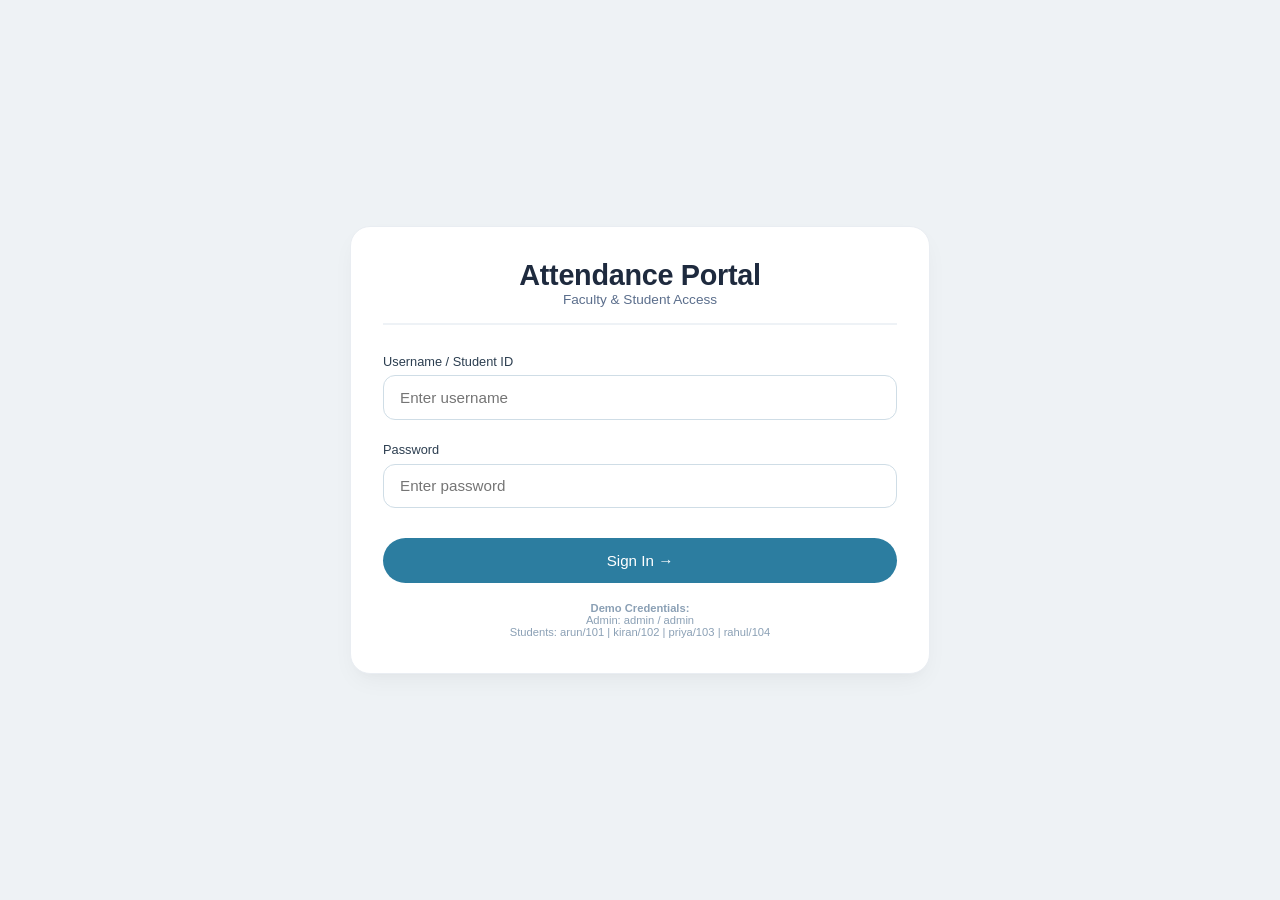
<file: index.html>
<!DOCTYPE html>
<html lang="en">
<head>
  <meta charset="UTF-8">
  <meta name="viewport" content="width=device-width, initial-scale=1.0">
  <title>Login | Attendance System</title>
  <link rel="stylesheet" href="style.css">
</head>
<body>
  <div class="card">
    <div class="header">
      <h1>Attendance Portal</h1>
      <div class="sub">Faculty & Student Access</div>
    </div>

    <div class="form-group">
      <label>Username / Student ID</label>
      <input type="text" id="username" placeholder="Enter username" autocomplete="off">
    </div>

    <div class="form-group">
      <label>Password</label>
      <input type="password" id="password" placeholder="Enter password">
    </div>

    <button id="loginBtn">Sign In →</button>

    <div id="msg" class="message-area" style="display: none;"></div>

    <div class="footer-note" style="margin-top: 1.2rem;">
      <strong>Demo Credentials:</strong><br>
      Admin: admin / admin<br>
      Students: arun/101 | kiran/102 | priya/103 | rahul/104
    </div>
  </div>

  <script src="script.js"></script>
  <script>
    document.getElementById('loginBtn')?.addEventListener('click', login);
  </script>
</body>
</html>
</file>
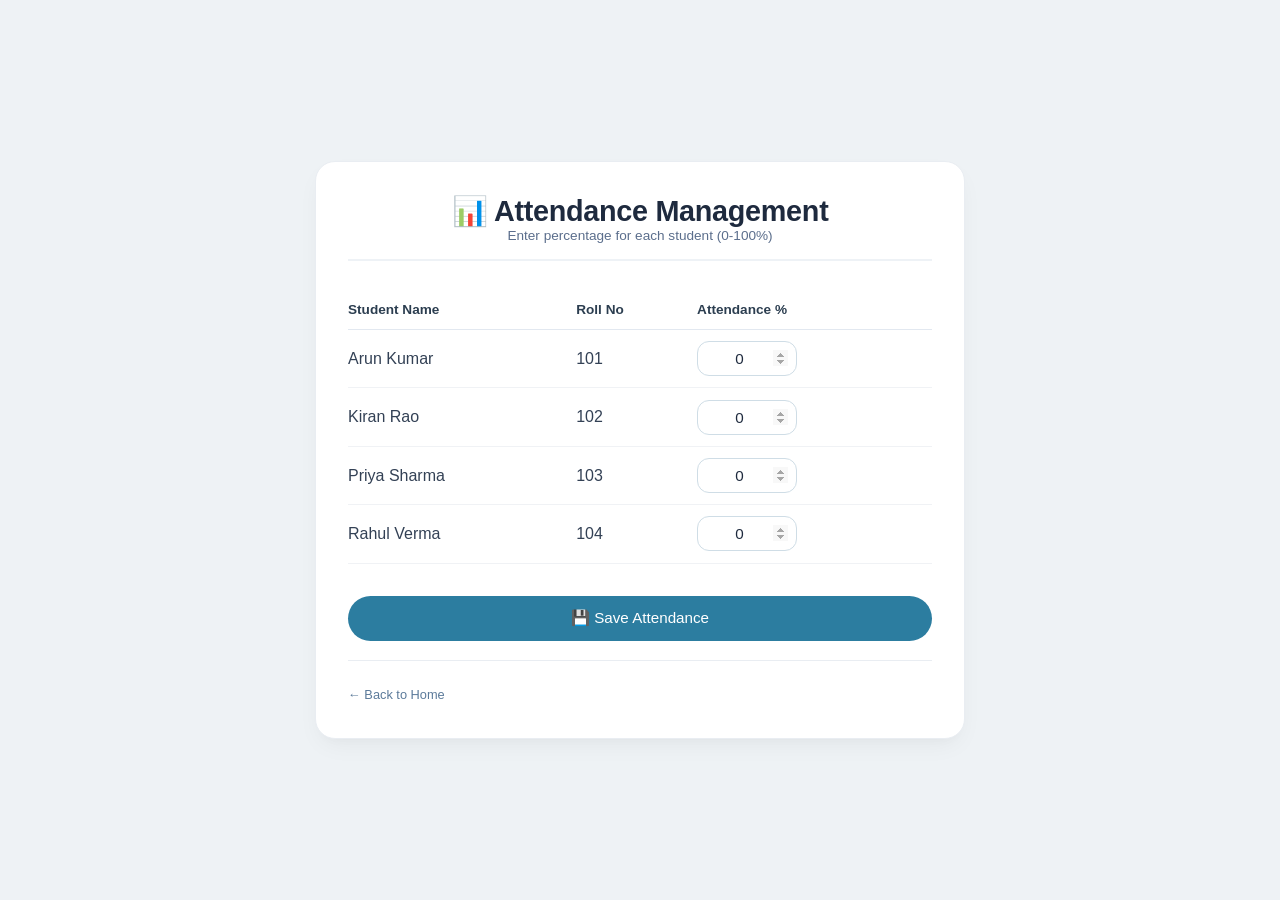
<file: admin.html>
<!DOCTYPE html>
<html lang="en">
<head>
  <meta charset="UTF-8">
  <meta name="viewport" content="width=device-width, initial-scale=1.0">
  <title>Admin Panel | Enter Attendance</title>
  <link rel="stylesheet" href="style.css">
</head>
<body>
  <div class="card" style="max-width: 650px;">
    <div class="header">
      <h1>📊 Attendance Management</h1>
      <div class="sub">Enter percentage for each student (0-100%)</div>
    </div>

    <table class="attendance-table">
      <thead>
        <tr>
          <th>Student Name</th>
          <th>Roll No</th>
          <th>Attendance %</th>
        </tr>
      </thead>
      <tbody>
        <tr><td>Arun Kumar</td><td>101</td><td><input type="number" id="arun_percent" class="percentage-input" min="0" max="100" value="0"></td></tr>
        <tr><td>Kiran Rao</td><td>102</td><td><input type="number" id="kiran_percent" class="percentage-input" min="0" max="100" value="0"></td></tr>
        <tr><td>Priya Sharma</td><td>103</td><td><input type="number" id="priya_percent" class="percentage-input" min="0" max="100" value="0"></td></tr>
        <tr><td>Rahul Verma</td><td>104</td><td><input type="number" id="rahul_percent" class="percentage-input" min="0" max="100" value="0"></td></tr>
      </tbody>
    </table>

    <button id="adminSaveBtn">💾 Save Attendance</button>
    <div id="adminMsg" class="message-area" style="display: none;"></div>
    <div id="lastUpdatedInfo" style="font-size: 0.7rem; color: #6c8db0; text-align: center; margin-top: 0.8rem;"></div>
    <hr>
    <a href="home.html" class="back-link">← Back to Home</a>
  </div>
  <script src="script.js"></script>
</body>
</html>
</file>
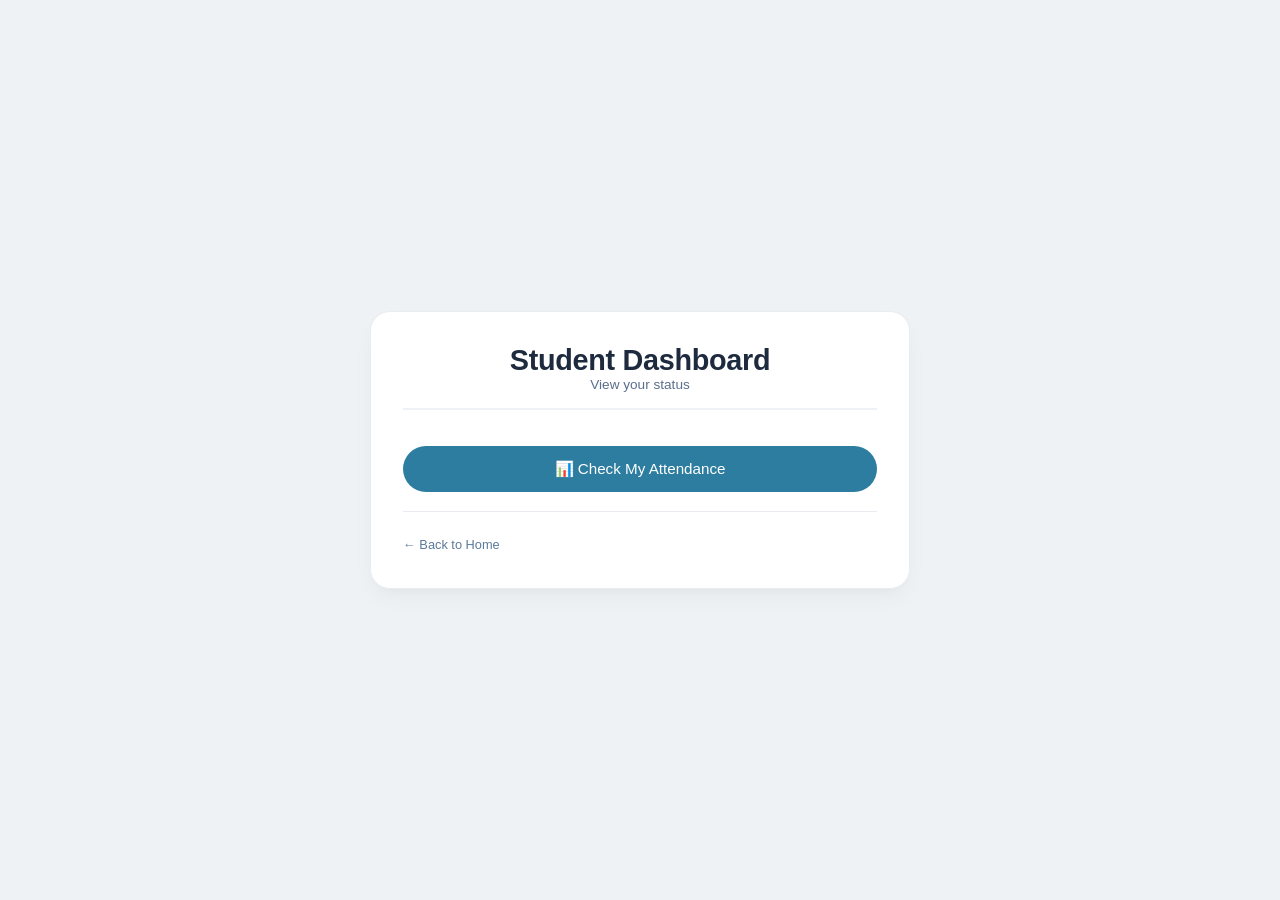
<file: dashboard.html>
<!DOCTYPE html>
<html lang="en">
<head>
  <meta charset="UTF-8">
  <meta name="viewport" content="width=device-width, initial-scale=1.0">
  <title>Student Dashboard</title>
  <link rel="stylesheet" href="style.css">
</head>
<body>
  <div class="card" style="max-width: 540px;">
    <div class="header">
      <h1>Student Dashboard</h1>
      <div class="sub">View your status</div>
    </div>

    <div id="studentProfileContainer"></div>
    <button id="checkAttendanceBtn">📊 Check My Attendance</button>
    <div id="attendanceResult"></div>
    <div id="warningContainer"></div>

    <hr>
    <a href="home.html" class="back-link">← Back to Home</a>
  </div>
  <script src="script.js"></script>
</body>
</html>
</file>
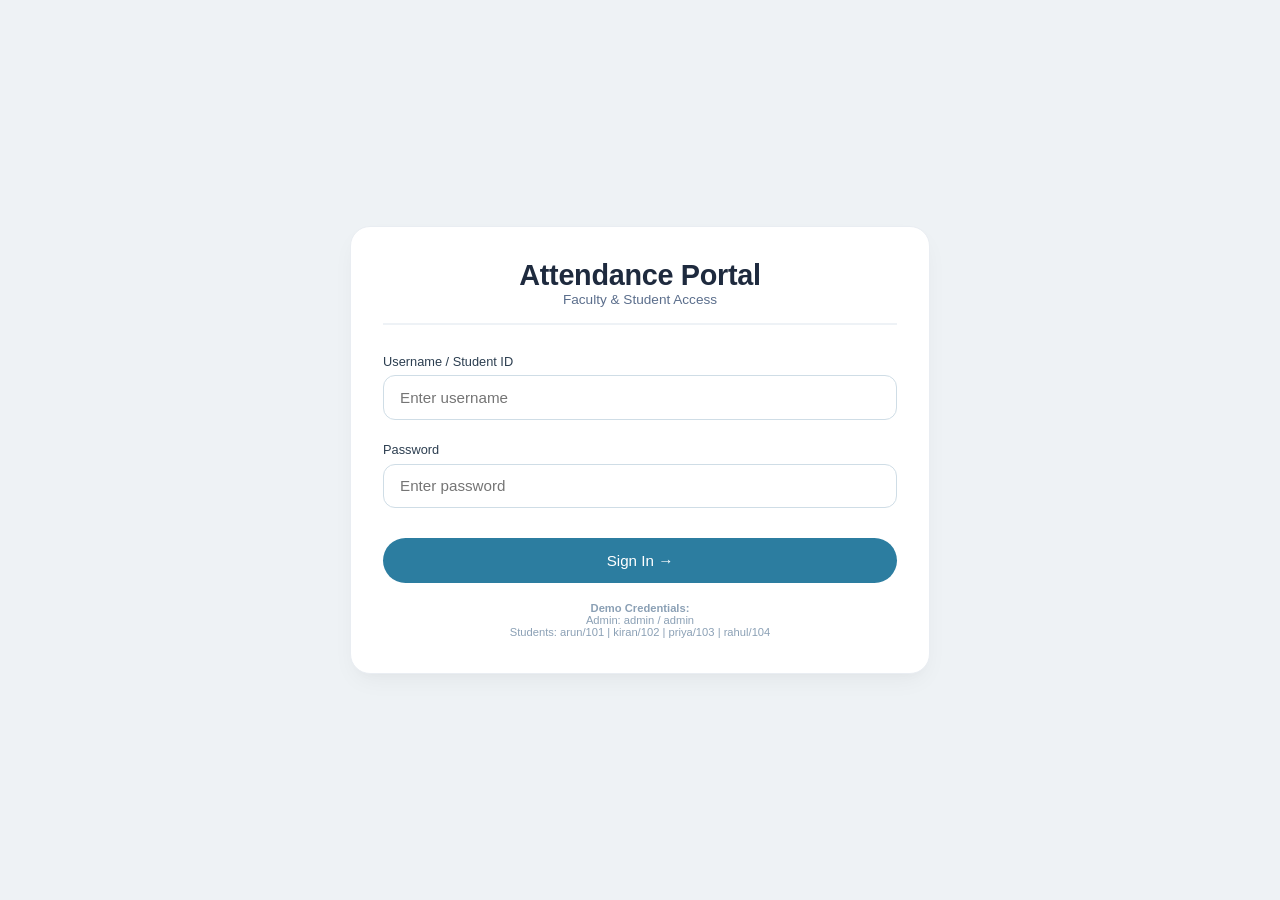
<file: home.html>
<!DOCTYPE html>
<html lang="en">
<head>
  <meta charset="UTF-8">
  <meta name="viewport" content="width=device-width, initial-scale=1.0">
  <title>Home | Attendance System</title>
  <link rel="stylesheet" href="style.css">
</head>
<body>
  <div class="card" style="max-width: 500px; text-align: center;">
    <div class="header">
      <h1>Welcome</h1>
      <div class="sub" id="welcomeUser">Access your portal below</div>
    </div>

    <div id="adminOptions" style="display: none;">
      <p style="margin-bottom: 1.5rem; color: #5b6e8c;">Logged in as: <strong>Faculty Administrator</strong></p>
      <a href="admin.html"><button>📝 Manage Attendance</button></a>
    </div>

    <div id="studentOptions" style="display: none;">
      <p style="margin-bottom: 1.5rem; color: #5b6e8c;">Logged in as: <strong id="displayStudentName">Student</strong></p>
      <a href="dashboard.html"><button>📊 View Dashboard</button></a>
    </div>

    <hr>
    <a href="index.html" class="back-link" onclick="localStorage.removeItem('key')">← Logout</a>
  </div>

  <script src="script.js"></script>
  <script>
    const userKey = localStorage.getItem("key");
    if (userKey === 'admin') {
      document.getElementById('adminOptions').style.display = 'block';
    } else if (userKey) {
      document.getElementById('studentOptions').style.display = 'block';
      document.getElementById('displayStudentName').innerText = userKey.toUpperCase();
    } else {
      window.location.href = "index.html";
    }
  </script>
</body>
</html>
</file>
<file: style.css>
* {
  margin: 0;
  padding: 0;
  box-sizing: border-box;
}

body {
  font-family: 'Inter', -apple-system, BlinkMacSystemFont, 'Segoe UI', Roboto, 'Helvetica Neue', sans-serif;
  background: #eef2f5;
  min-height: 100vh;
  display: flex;
  align-items: center;
  justify-content: center;
  padding: 2rem 1rem;
}

.card {
  background: #ffffff;
  border-radius: 20px;
  box-shadow: 0 10px 25px -5px rgba(0, 0, 0, 0.05), 0 8px 10px -6px rgba(0, 0, 0, 0.02);
  width: 100%;
  max-width: 580px;
  padding: 2rem 2rem 2.2rem 2rem;
  border: 1px solid #e9edf2;
}

.header {
  text-align: center;
  margin-bottom: 1.8rem;
  border-bottom: 2px solid #eef2f6;
  padding-bottom: 1rem;
}

.header h1 {
  font-size: 1.8rem;
  font-weight: 600;
  color: #1e2a3e;
  letter-spacing: -0.3px;
}

.header .sub {
  font-size: 0.85rem;
  color: #5b6e8c;
}

.form-group {
  margin-bottom: 1.4rem;
}

label {
  display: block;
  font-size: 0.8rem;
  font-weight: 500;
  color: #2c3e50;
  margin-bottom: 0.4rem;
}

input {
  width: 100%;
  padding: 0.8rem 1rem;
  font-size: 0.95rem;
  border: 1px solid #cfdde6;
  border-radius: 12px;
  background: #fff;
  transition: 0.2s;
  outline: none;
  color: #1e2a3e;
}

input:focus {
  border-color: #2c7da0;
  box-shadow: 0 0 0 3px rgba(44, 125, 160, 0.1);
}

input[type="number"] {
  -moz-appearance: textfield;
}

input[type="number"]::-webkit-inner-spin-button,
input[type="number"]::-webkit-outer-spin-button {
  opacity: 0.5;
}

button {
  width: 100%;
  background: #2c7da0;
  color: white;
  border: none;
  padding: 0.85rem;
  font-size: 0.95rem;
  font-weight: 500;
  border-radius: 40px;
  cursor: pointer;
  transition: all 0.2s;
  margin-top: 0.5rem;
  font-family: inherit;
}

button:hover {
  background: #1f5e7a;
  transform: translateY(-1px);
}

button.secondary {
  background: #eef2f6;
  color: #2c3e50;
}

button.secondary:hover {
  background: #e2e8f0;
  transform: none;
}

.message-area {
  margin-top: 1.2rem;
  padding: 0.75rem;
  text-align: center;
  font-size: 0.85rem;
  border-radius: 12px;
  background: #f8fafc;
  color: #c2410c;
  font-weight: 500;
}

.message-area.success {
  background: #e6f7ec;
  color: #2e7d32;
}

.attendance-table {
  width: 100%;
  border-collapse: collapse;
  margin: 1.2rem 0 1.5rem;
}

.attendance-table th {
  text-align: left;
  padding: 0.75rem 0.5rem 0.75rem 0;
  font-weight: 600;
  color: #2c3e50;
  border-bottom: 1px solid #e2e8f0;
  font-size: 0.85rem;
}

.attendance-table td {
  padding: 0.7rem 0.5rem 0.7rem 0;
  border-bottom: 1px solid #f0f2f5;
  color: #334155;
}

.percentage-input {
  width: 100px;
  padding: 0.5rem;
  text-align: center;
}

.student-profile {
  background: #f8fafc;
  border-radius: 18px;
  padding: 1rem 1.2rem;
  text-align: center;
  margin: 1rem 0 1.2rem;
  border: 1px solid #eef2f8;
}

.student-name {
  font-size: 1.4rem;
  font-weight: 600;
  color: #0f2b3d;
}

.student-roll {
  font-size: 0.85rem;
  color: #4b6a8b;
  margin-top: 0.2rem;
}

.attendance-result {
  background: #f9fbfd;
  border-radius: 20px;
  padding: 1.4rem;
  text-align: center;
  margin: 1rem 0 0.5rem;
  border: 1px solid #e6edf4;
}

.percentage-big {
  font-size: 3rem;
  font-weight: 700;
  color: #1e4663;
  line-height: 1;
}

.status-text {
  font-size: 1rem;
  color: #2c7da0;
  font-weight: 500;
  margin-top: 0.5rem;
}

.warning-message {
  background: #fff5ea;
  border-left: 4px solid #e67e22;
  padding: 0.8rem 1rem;
  border-radius: 12px;
  margin-top: 1rem;
  font-size: 0.85rem;
  color: #b45f1b;
}

.success-message {
  background: #e8f5e9;
  border-left: 4px solid #4caf50;
  padding: 0.8rem 1rem;
  border-radius: 12px;
  margin-top: 1rem;
  font-size: 0.85rem;
  color: #2e7d32;
}

hr {
  margin: 1.2rem 0 0.8rem;
  border: none;
  border-top: 1px solid #e9edf2;
}

.back-link {
  display: inline-block;
  margin-top: 0.8rem;
  font-size: 0.8rem;
  color: #5b7a9a;
  text-decoration: none;
  font-weight: 500;
}

.back-link:hover {
  color: #2c7da0;
  text-decoration: underline;
}

.footer-note {
  font-size: 0.7rem;
  text-align: center;
  color: #8ba0b5;
  margin-top: 1rem;
}
</file>
